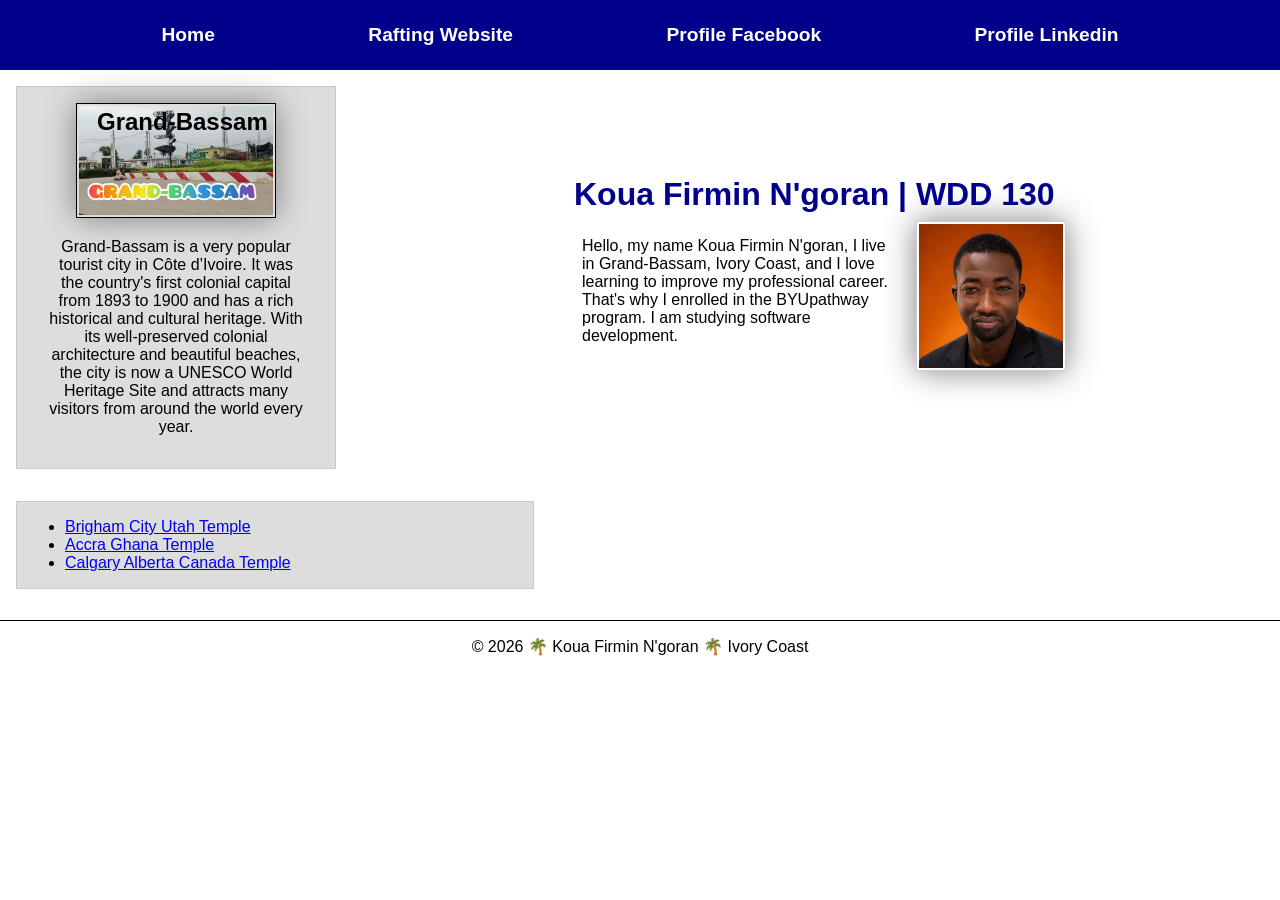
<file: index.html>
<!DOCTYPE html>
<html lang="en">

<head>
    <meta charset="UTF-8">
    <meta name="viewport" content="width=device-width, initial-scale=1.0">
    <title>WDD 130 | Koua Firmin</title>
    <meta name="description" content="Koua Firmin N'goran BYU-Pathway WDD130 course home page. A page for my first programming project website.">
    <meta name="author" content="Koua Firmin N'goran">

    <link rel="stylesheet" href="styles/styles.css">

    <link rel="preconnect" href="https://fonts.googleapis.com">
    <link rel="preconnect" href="https://fonts.gstatic.com" crossorigin>
    <link rel="stylesheet" href="https://fonts.googleapis.com/css2?family==Roboto&display=swap">
</head>

<body>
    <header>
        <nav>
            <a href="#">Home</a>
            <a href="wwr/">Rafting Website</a>
            <a href="https://www.facebook.com/profile.php?id=100080804771425">Profile Facebook</a>
            <a href="https://www.linkedin.com/in/kouafirminngoran">Profile Linkedin</a>
        </nav>
    </header>

    <div class="grid">

        <main>
            <h1>Koua Firmin N'goran | WDD 130</h1>
            <img src="images/profile.jpg" alt="Picture Koua Firmin." width="200">
            <p>Hello, my name Koua Firmin N'goran, I live in Grand-Bassam, Ivory Coast, and I love
                learning to
                improve my professional career. That's why I enrolled in the BYUpathway
                program. I am studying software development.</p>
        </main>
        <ul class="box indent">
            <li><a href="https://newsroom.churchofjesuschrist.org/media/960x540/brigham-city-utah-temple-exterior5a.jpg">Brigham City Utah Temple</a></li>
            <li><a href="https://newsroom.churchofjesuschrist.org/media/960x540/Accra-Ghana-Temple-1-6-12-1.jpg">Accra Ghana Temple</a></li>
            <li><a href="https://newsroom.churchofjesuschrist.org/media/960x540/Calgary-Exterior-East.jpg">Calgary Alberta Canada Temple</a></li>
        </ul>

        <aside class="box">
            <h2>Grand-Bassam</h2>
            <img src="images/grand-bassam.jpg" alt="Grand-Bassams">
            <p>Grand-Bassam is a very popular tourist city in Côte d’Ivoire. It was the country's first colonial capital from 1893 to 1900 and has a rich historical and cultural heritage. With its well-preserved colonial architecture and beautiful beaches, the city is now a UNESCO World Heritage Site and attracts many visitors from around the world every year.</p>
        </aside>

    </div>

    <footer>
        <p>© 2026 🌴 Koua Firmin N'goran 🌴 Ivory Coast</p>
    </footer>

</body>

</html>
</file>
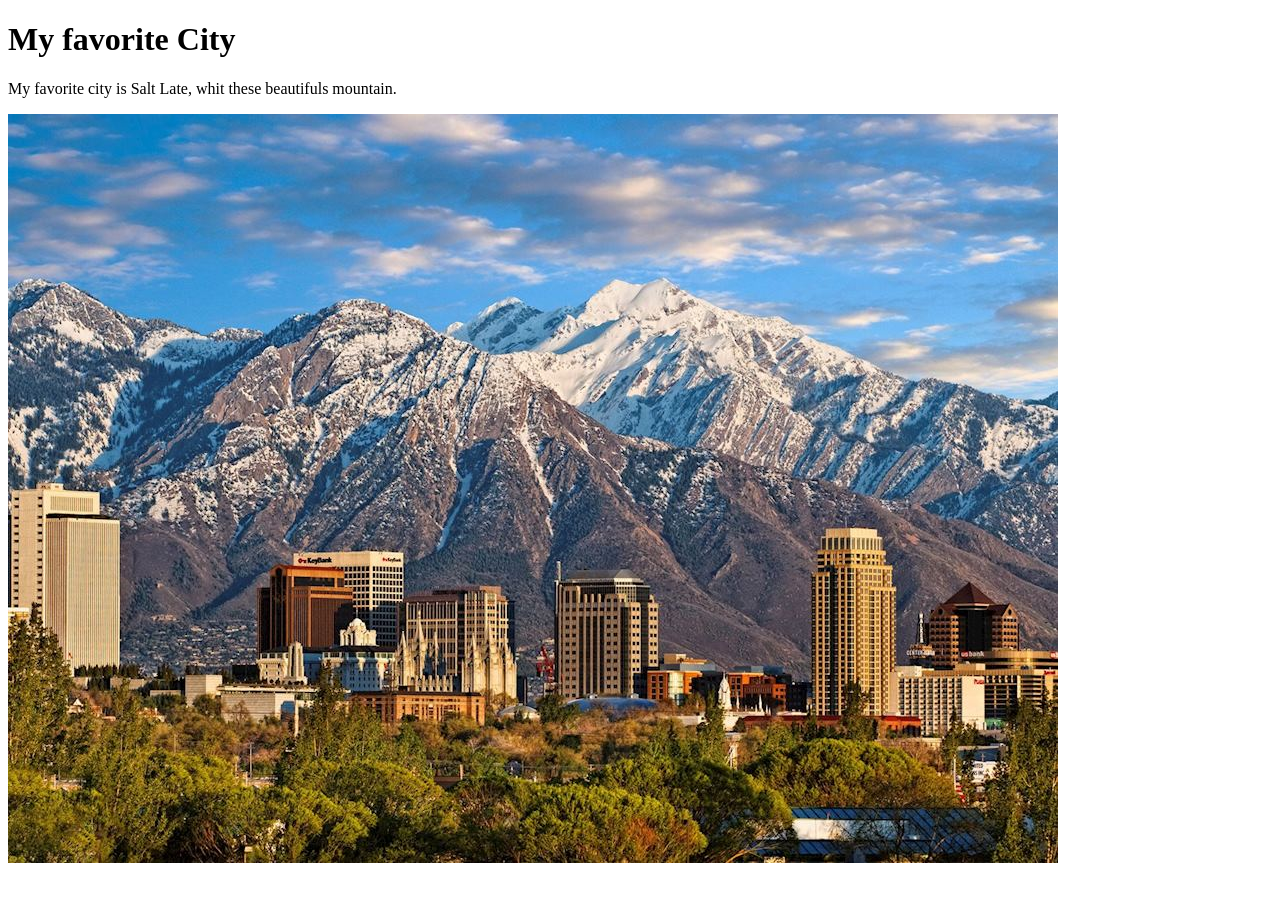
<file: week01/favorite-city.html>
<!DOCTYPE html>
<html lang="en">

<head>
    <meta charset="UTF-8">
    <meta name="viewport" content="width=device-width, initial-scale=1.0">
    <title>My favorite</title>
</head>

<body>
    <h1>My favorite City</h1>
    <p>My favorite city is Salt Late, whit these beautifuls mountain.</p>

    <img src="images/salt-lake-city.jpg" alt="Salt Late city">
</body>

</html>
</file>
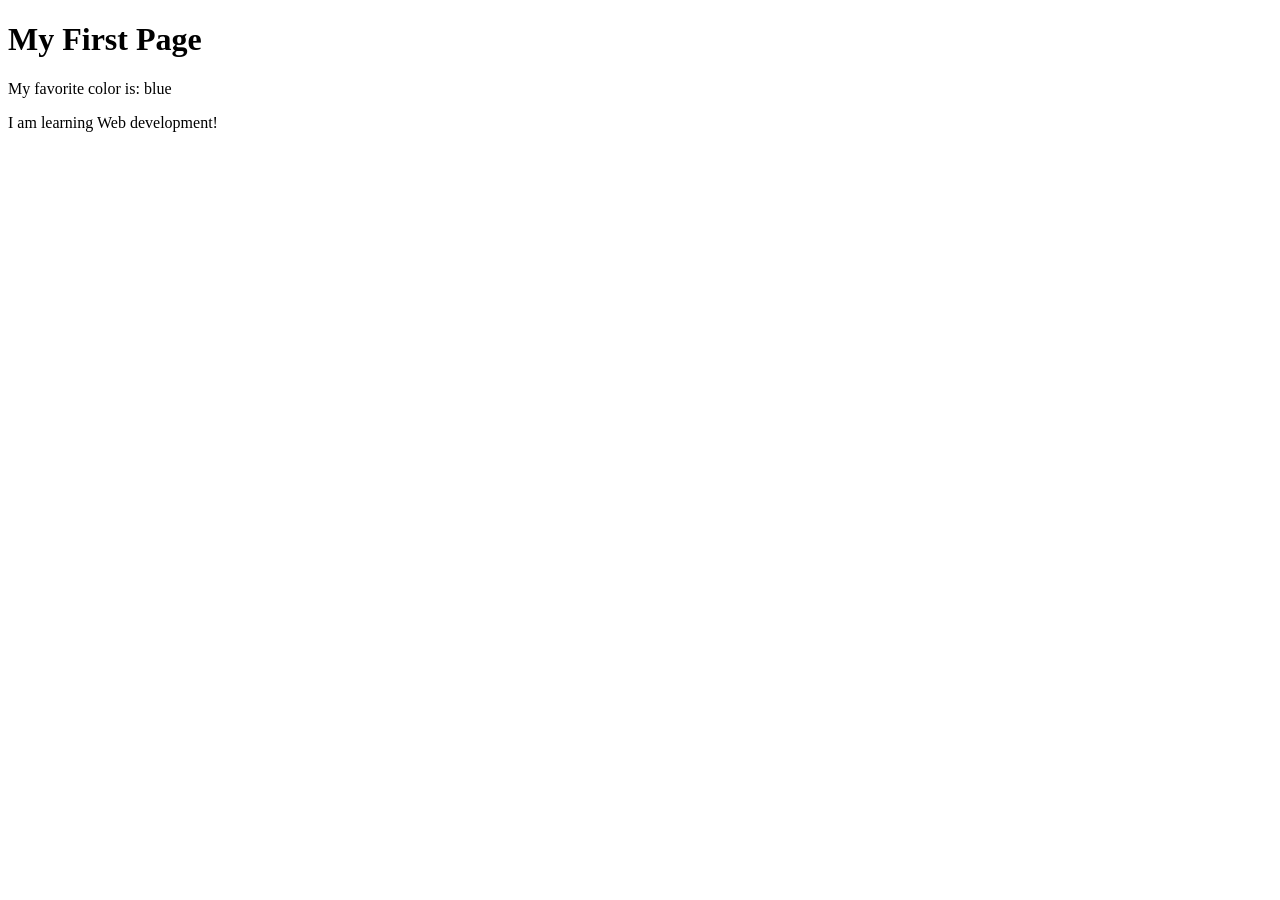
<file: week01/first-page.html>
<!DOCTYPE html>
<html lang="en">

<head>
    <meta charset="UTF-8">
    <meta name="viewport" content="width=device-width, initial-scale=1.0">
    <title>My First Page</title>
</head>

<body>
    <h1>My First Page</h1>
    <p>My favorite color is: blue</p>

    <p>I am learning Web development!</p>
</body>

</html>
</file>
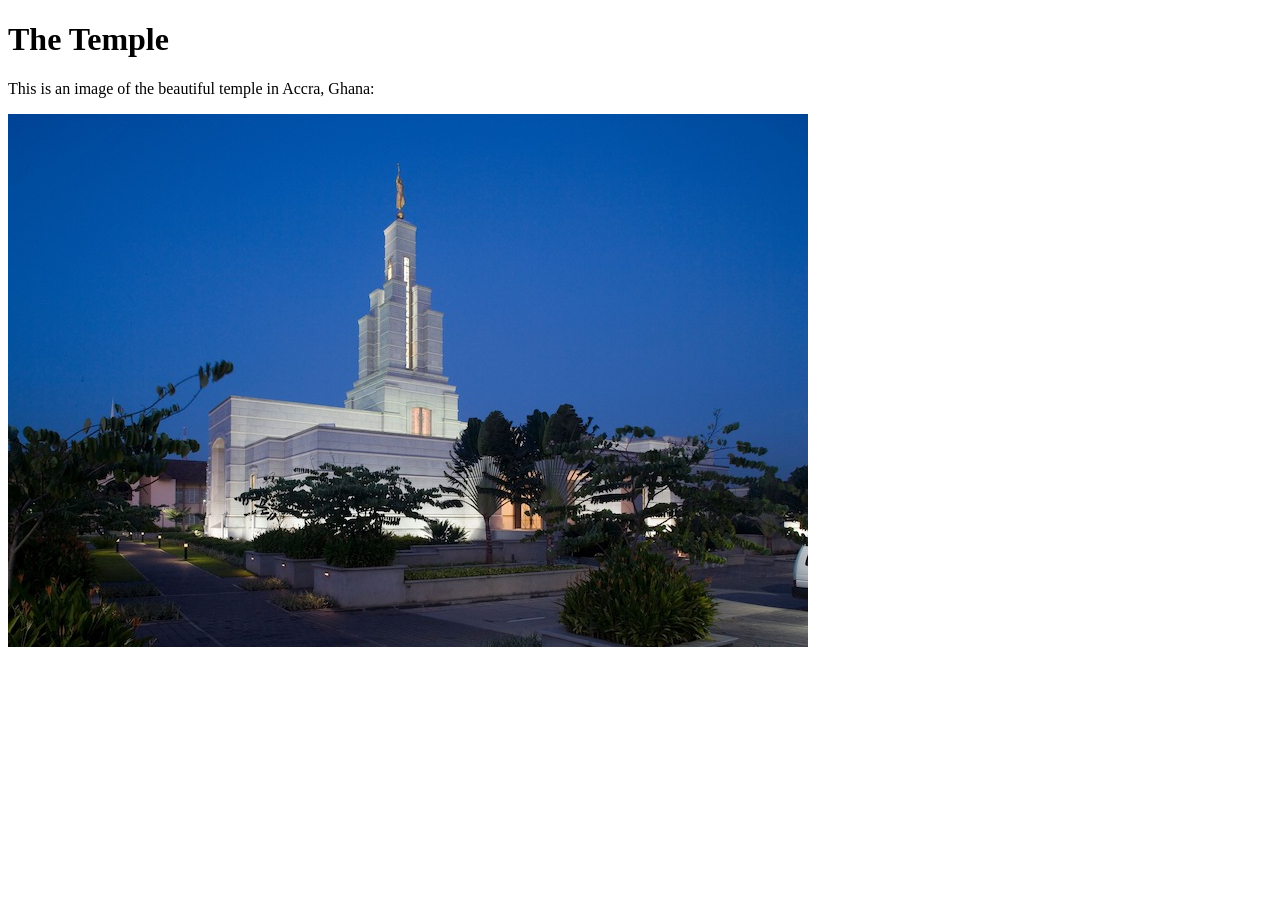
<file: week01/images-solution.html>
<!DOCTYPE html>
<html lang="en">

<head>
    <meta charset="UTF-8">
    <meta name="viewport" content="width=device-width, initial-scale=1.0">
    <title>Temple Image</title>
</head>

<body>
    <h1>The Temple</h1>
    <p>This is an image of the beautiful temple in Accra, Ghana:</p>
    <img src="images/temple-small.jpg" alt="The Accra Ghana Temple">

</body>

</html>
</file>
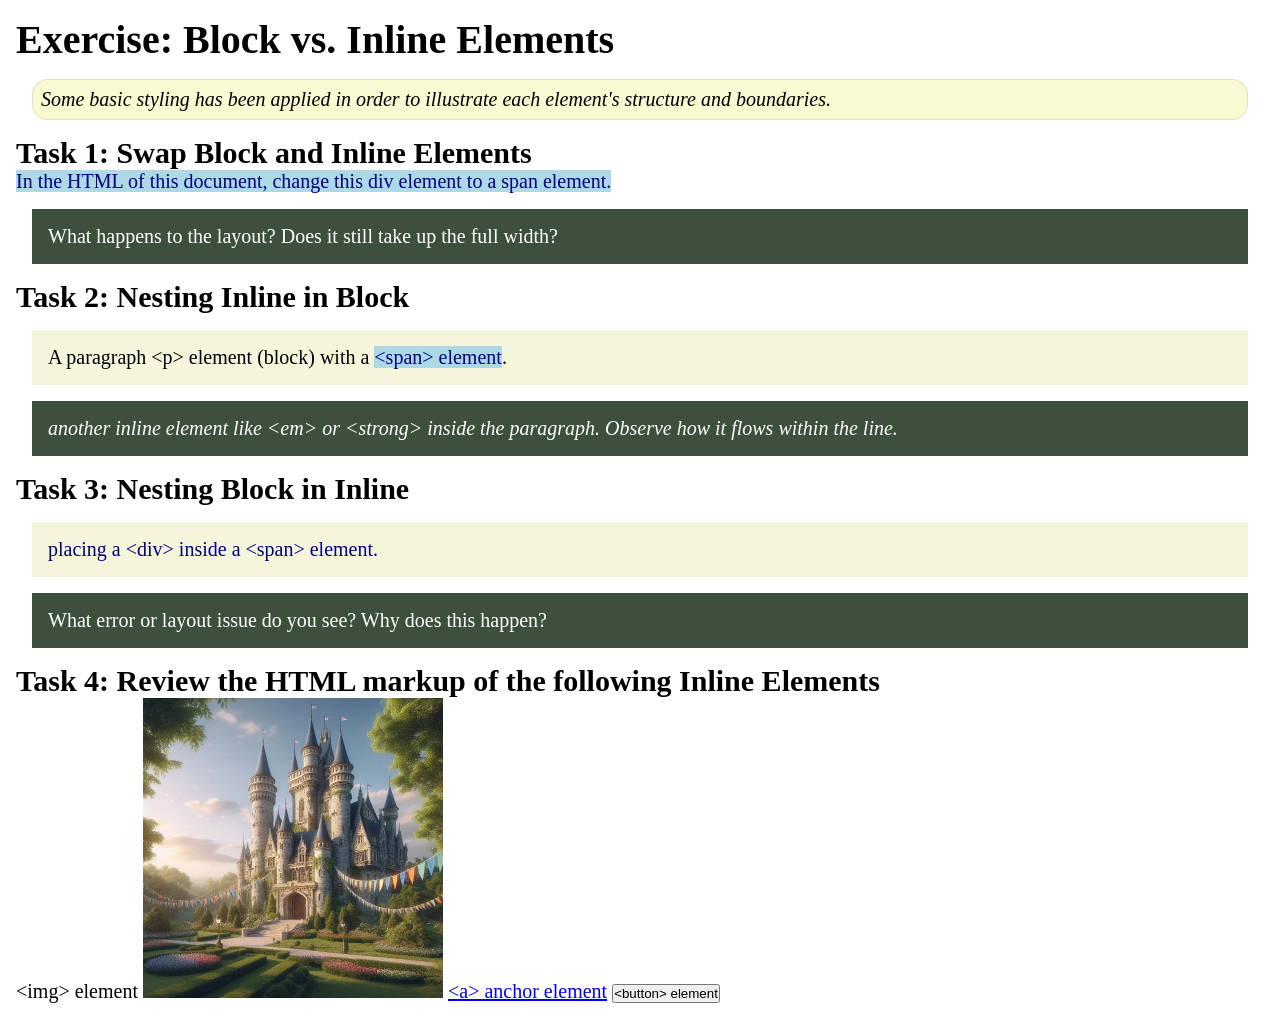
<file: week02/block-vs-inline.html>
<!DOCTYPE html>
<html lang="en">

<head>
    <meta charset="UTF-8">
    <meta name="viewport" content="width=device-width, initial-scale=1.0">
    <title>Exercise: Block vs. Inline Elements</title>
    <link rel="stylesheet" href="styles/block-vs-inline.css">
</head>

<body>
    <main>
        <h1>Exercise: Block vs. Inline Elements</h1>
        <p class="note">Some basic styling has been applied in order to illustrate each element's structure and boundaries.</p>

        <h2>Task 1: Swap Block and Inline Elements</h2>
        <span>In the HTML of this document, change this div element to a span element.</span>

        <p class="question">What happens to the layout? Does it still take up the full width?</p>

        <h2>Task 2: Nesting Inline in Block</h2>
        <p>A paragraph &lt;p&gt; element (block) with a <span>&lt;span&gt; element</span>.</p>
        <p class="question"><em> another inline element like &lt;em&gt; or &lt;strong&gt; inside the paragraph. Observe how it flows within the line.</em></p>

        <h2>Task 3: Nesting Block in Inline</h2>
        <span>
            <div> placing a &lt;div&gt; inside a &lt;span&gt; element.</div>
        </span>
        <p class="question">What error or layout issue do you see? Why does this happen?</p>

        <h2>Task 4: Review the HTML markup of the following Inline Elements</h2>
        &lt;img&gt; element
        <img src="images/castle.webp" alt="placeholder image (images are inline)" width="300" height="300">
        <a href="https://churchofjesuschrist.org">&lt;a&gt; anchor element</a>
        <button type="button">&lt;button&gt; element</button>
    </main>
</body>

</html>
</file>
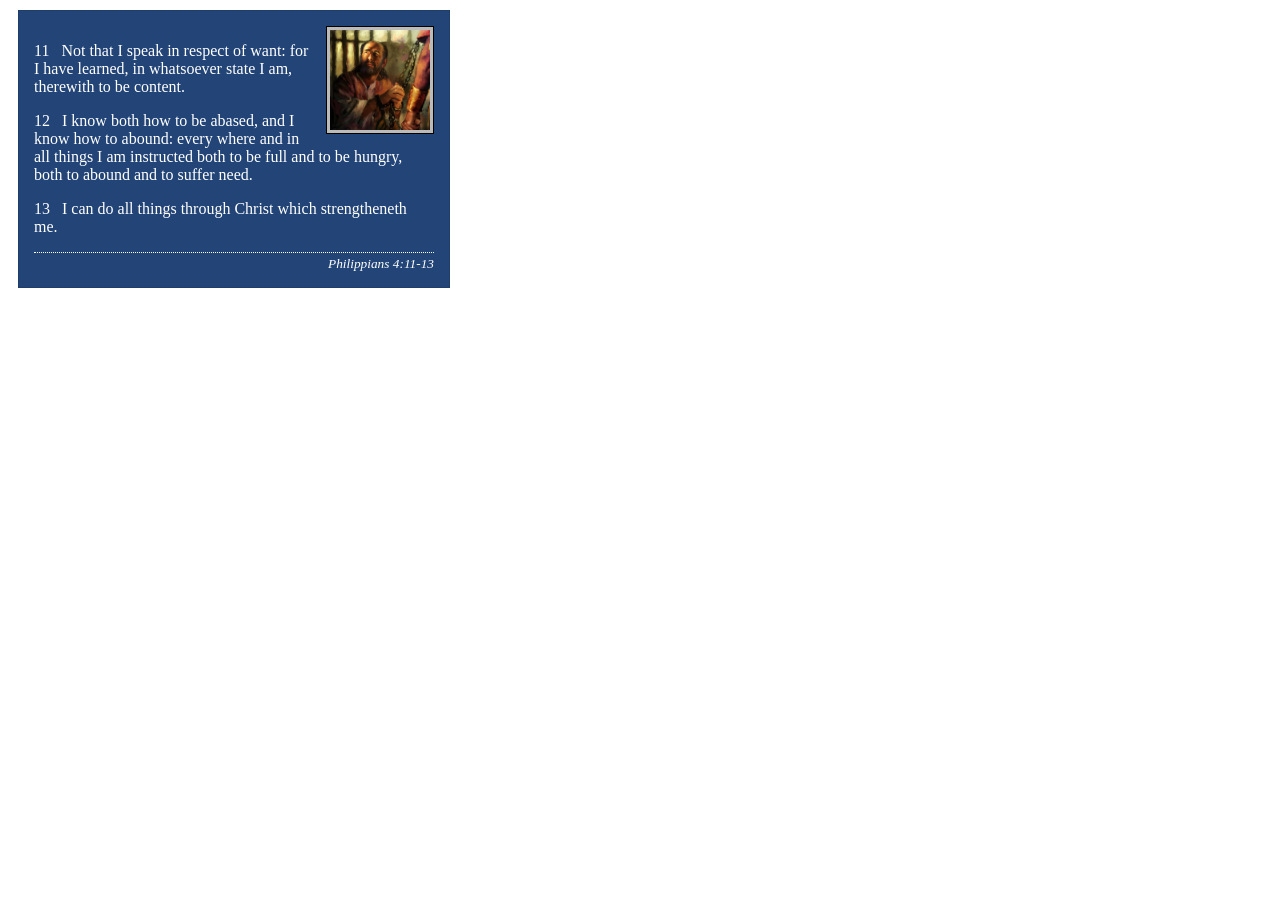
<file: week02/box-model-solution.html>
<!DOCTYPE html>
<html lang="en">

<head>
    <meta charset="UTF-8">
    <meta name="viewport" content="width=device-width, initial-scale=1.0">
    <title>Box Model Activity</title>
    <link rel="stylesheet" href="styles/box-model-solution.css">
</head>

<body>
    <main>
        <div class="callout">
            <img src="images/apostle-paul-imprisoned.webp" alt="Paul the Apostle - Imprisoned in Rome" width="200" height="200">
            <blockquote>
                <p>11 &nbsp; Not that I speak in respect of want: for I have learned, in whatsoever state I am, therewith to be content.</p>
                <p>12 &nbsp; I know both how to be abased, and I know how to abound: every where and in all things I am instructed both to be full and to be hungry, both to abound and to suffer need.</p>
                <p>13 &nbsp; I can do all things through Christ which strengtheneth me.</p>
            </blockquote>
            <cite>Philippians 4:11-13</cite>
        </div>
    </main>
</body>

</html>
</file>
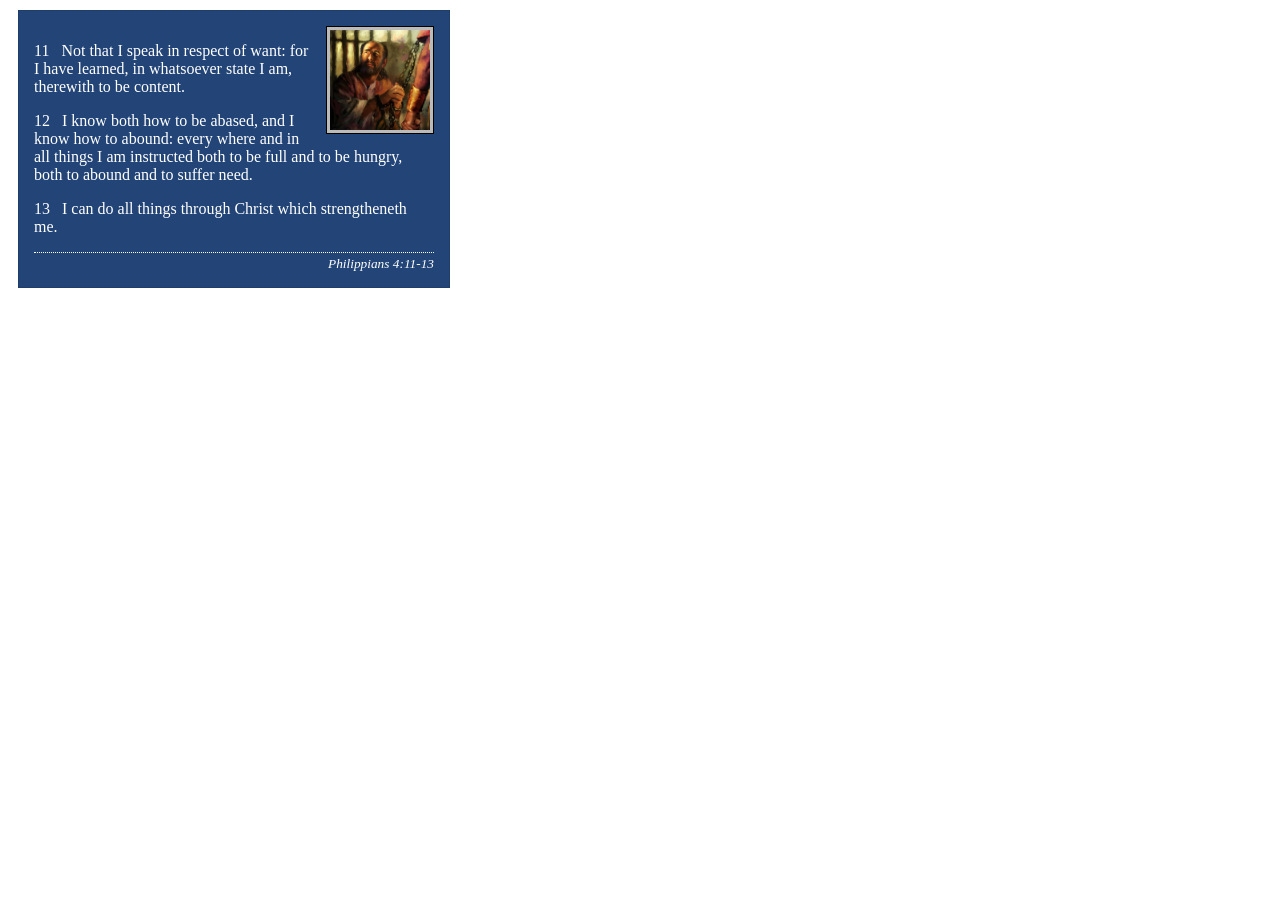
<file: week02/box-model.html>
<!DOCTYPE html>
<html lang="en">

<head>
    <meta charset="UTF-8">
    <meta name="viewport" content="width=device-width, initial-scale=1.0">
    <title>Box Model Activity</title>
    <link rel="stylesheet" href="styles/box-model.css">
</head>

<body>
    <main>
        <div class="callout">
            <img src="images/apostle-paul-imprisoned.webp" alt="Paul the Apostle - Imprisoned in Rome" width="200" height="200">
            <blockquote>
                <p>11 &nbsp; Not that I speak in respect of want: for I have learned, in whatsoever state I am, therewith to be content.</p>
                <p>12 &nbsp; I know both how to be abased, and I know how to abound: every where and in all things I am instructed both to be full and to be hungry, both to abound and to suffer need.</p>
                <p>13 &nbsp; I can do all things through Christ which strengtheneth me.</p>
            </blockquote>
            <cite>Philippians 4:11-13</cite>
        </div>
    </main>
</body>

</html>
</file>
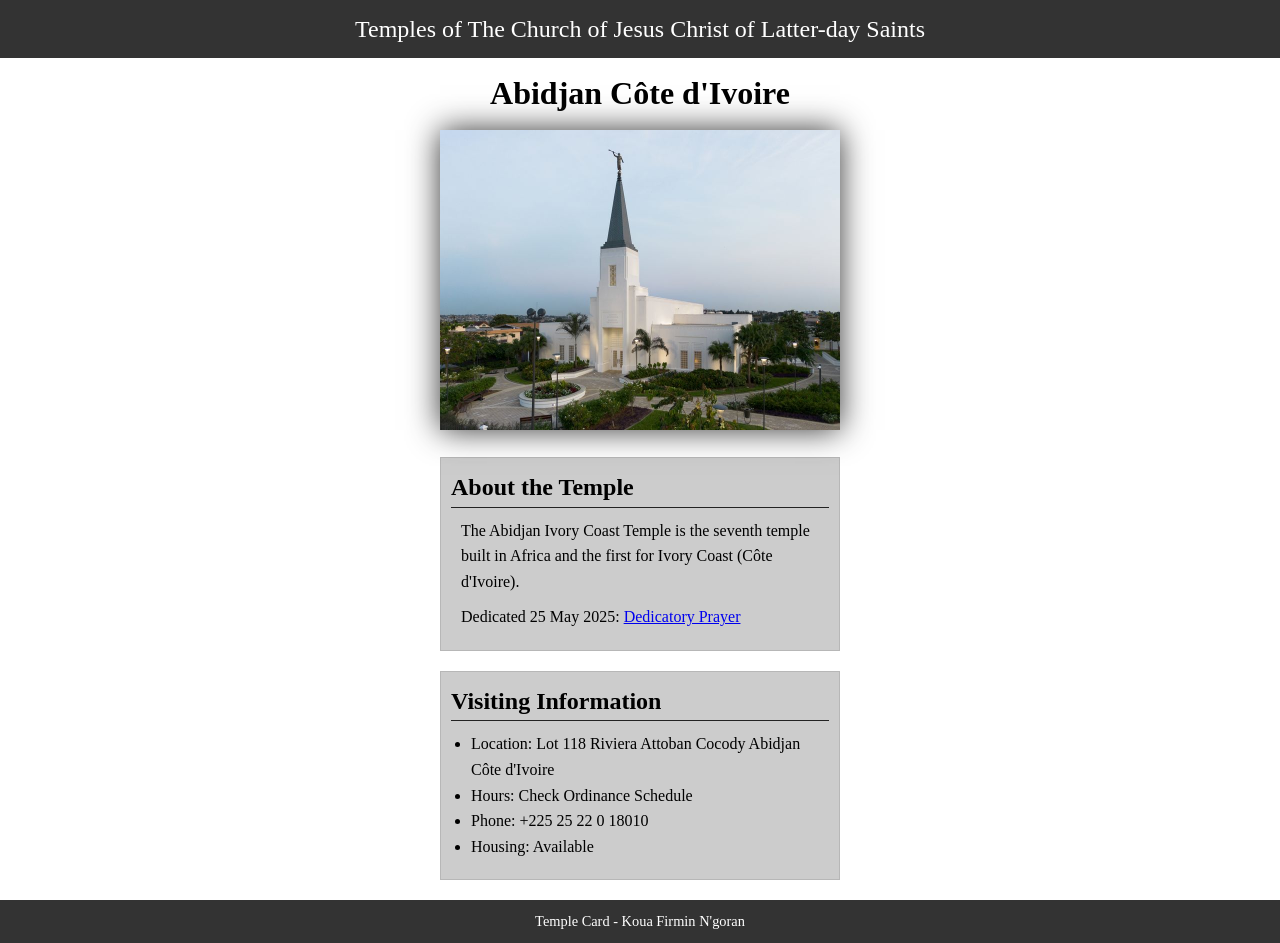
<file: week02/temple.html>
<!DOCTYPE html>
<html lang="en">

<head>
    <meta charset="UTF-8">
    <meta name="viewport" content="width=device-width, initial-scale=1.0">
    <title>Temple Card - Abidjan Côte d'Ivoire</title>
    <link rel="stylesheet" href="styles/temple.css">
</head>

<body>
    <header>
        <p>Temples of The Church of Jesus Christ of Latter-day Saints</p>
    </header>
    <main>
        <h1>Abidjan Côte d'Ivoire</h1>
        <picture>
            <img src="images/abidjan-ivory-coast.jpeg" alt="Abidjan Côte d'Ivoire Temple">
        </picture>
        <section>
            <h2>About the Temple</h2>
            <p>The Abidjan Ivory Coast Temple is the seventh temple built in Africa and the first for Ivory Coast (Côte d'Ivoire).</p>
            <p>Dedicated 25 May 2025: <a href="https://www.churchofjesuschrist.org/temples/dedicatory-prayer/abidjan-ivory-coast-temple/2025-05-25?lang=eng" target="_blank" rel="noopener noreferrer">Dedicatory Prayer</a></p>
        </section>
        <section>
            <h2>Visiting Information</h2>
            <ul>
                <li>Location: Lot 118 Riviera Attoban Cocody Abidjan Côte d'Ivoire</li>
                <li>Hours: Check Ordinance Schedule</li>
                <li>Phone: +225 25 22 0 18010</li>
                <li>Housing: Available</li>
            </ul>
        </section>
    </main>
    <footer>
        <p>Temple Card - Koua Firmin N'goran</p>
    </footer>
</body>

</html>
</file>
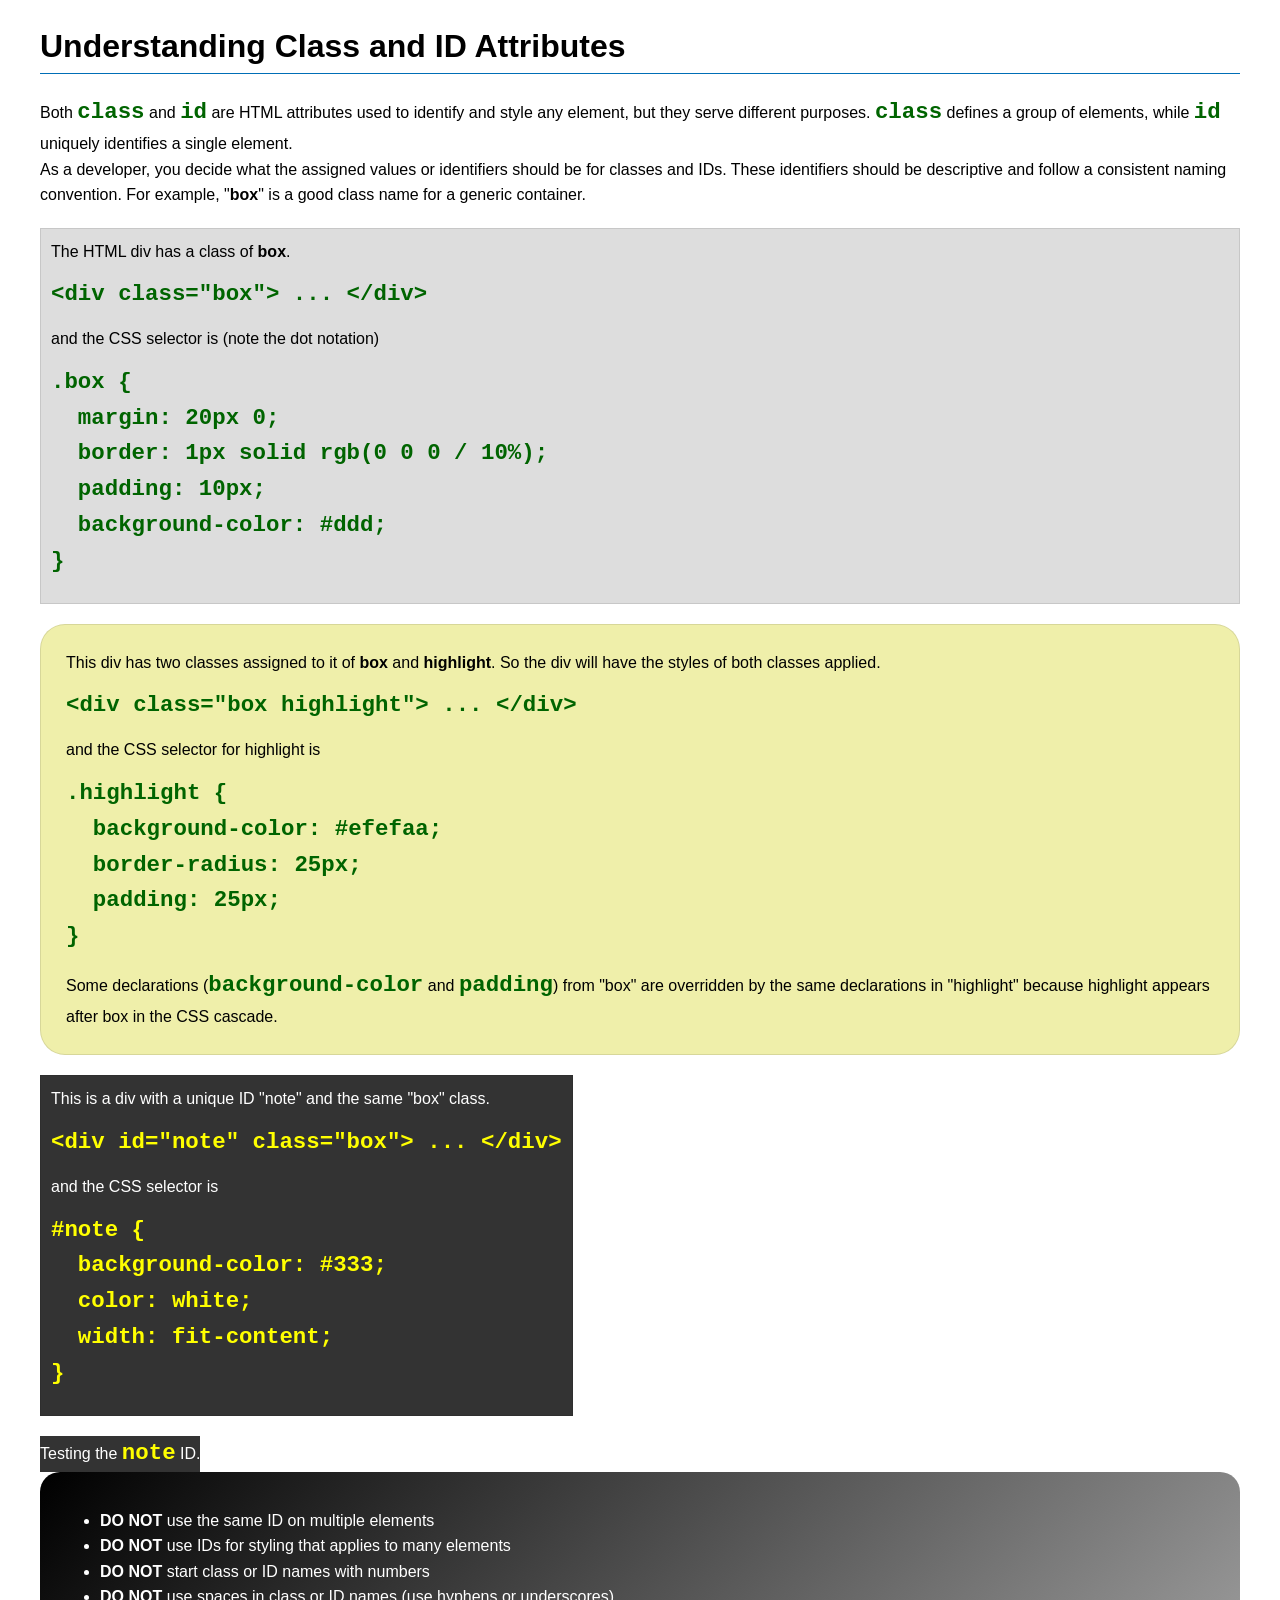
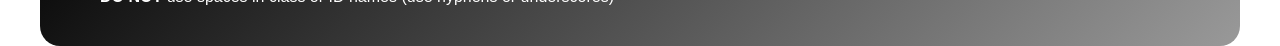
<file: week03/class-and-id.html>
<!DOCTYPE html>
<html lang="en">

<head>
    <meta charset="UTF-8">
    <meta name="viewport" content="width=device-width, initial-scale=1.0">
    <title>Class vs ID Attributes</title>
    <link rel="stylesheet" href="styles/class-and-id.css">
</head>

<body>
    <h1>Understanding Class and ID Attributes</h1>
    <p>Both <code>class</code> and <code>id</code> are HTML attributes used to identify and style any element, but they serve different purposes. <code>class</code> defines a group of elements, while <code>id</code> uniquely identifies a single element.</p>
    <p>As a developer, you decide what the assigned values or identifiers should be for classes and IDs. These identifiers should be descriptive and follow a consistent naming convention. For example, "<strong>box</strong>" is a good class name for a generic container.</p>
    <div class="box">
        <p>The HTML div has a class of <strong>box</strong>.</p>
        <pre><code class="html">&lt;div class="box"&gt; ... &lt;/div&gt;</code></pre>
        and the CSS selector is (note the dot notation)
        <pre><code class="css">.box {
  margin: 20px 0;
  border: 1px solid rgb(0 0 0 / 10%);
  padding: 10px;
  background-color: #ddd; 
}</code></pre>
    </div>

    <div class="box highlight">
        <p>This div has two classes assigned to it of <strong>box</strong> and <strong>highlight</strong>. So the div will have the styles of both classes applied.</p>
        <pre><code class="html">&lt;div class="box highlight"&gt; ... &lt;/div&gt;</code></pre>
        and the CSS selector for highlight is
        <pre><code class="css">.highlight {
  background-color: #efefaa;
  border-radius: 25px;
  padding: 25px;
}</code></pre>
        <p>Some declarations (<code>background-color</code> and <code>padding</code>) from "box" are overridden by the same declarations in "highlight" because highlight appears after box in the CSS cascade.</p>
    </div>

    <div id="note" class="box">
        <p>This is a div with a unique ID "note" and the same "box" class.</p>
        <pre><code class="html">&lt;div id="note" class="box"&gt; ... &lt;/div&gt;</code></pre>
        and the CSS selector is
        <pre><code class="css">#note {
  background-color: #333;
  color: white;
  width: fit-content;
}</code></pre>
    </div>

    <div id="note">
        <p>Testing the <code>note</code> ID.</p>
    </div>

    <section id="best-practice">
        <ul>
            <li><strong>DO NOT</strong> use the same ID on multiple elements</li>
            <li><strong>DO NOT</strong> use IDs for styling that applies to many elements</li>
            <li><strong>DO NOT</strong> start class or ID names with numbers</li>
            <li><strong>DO NOT</strong> use spaces in class or ID names (use hyphens or underscores)</li>
        </ul>
    </section>

</body>

</html>
</file>
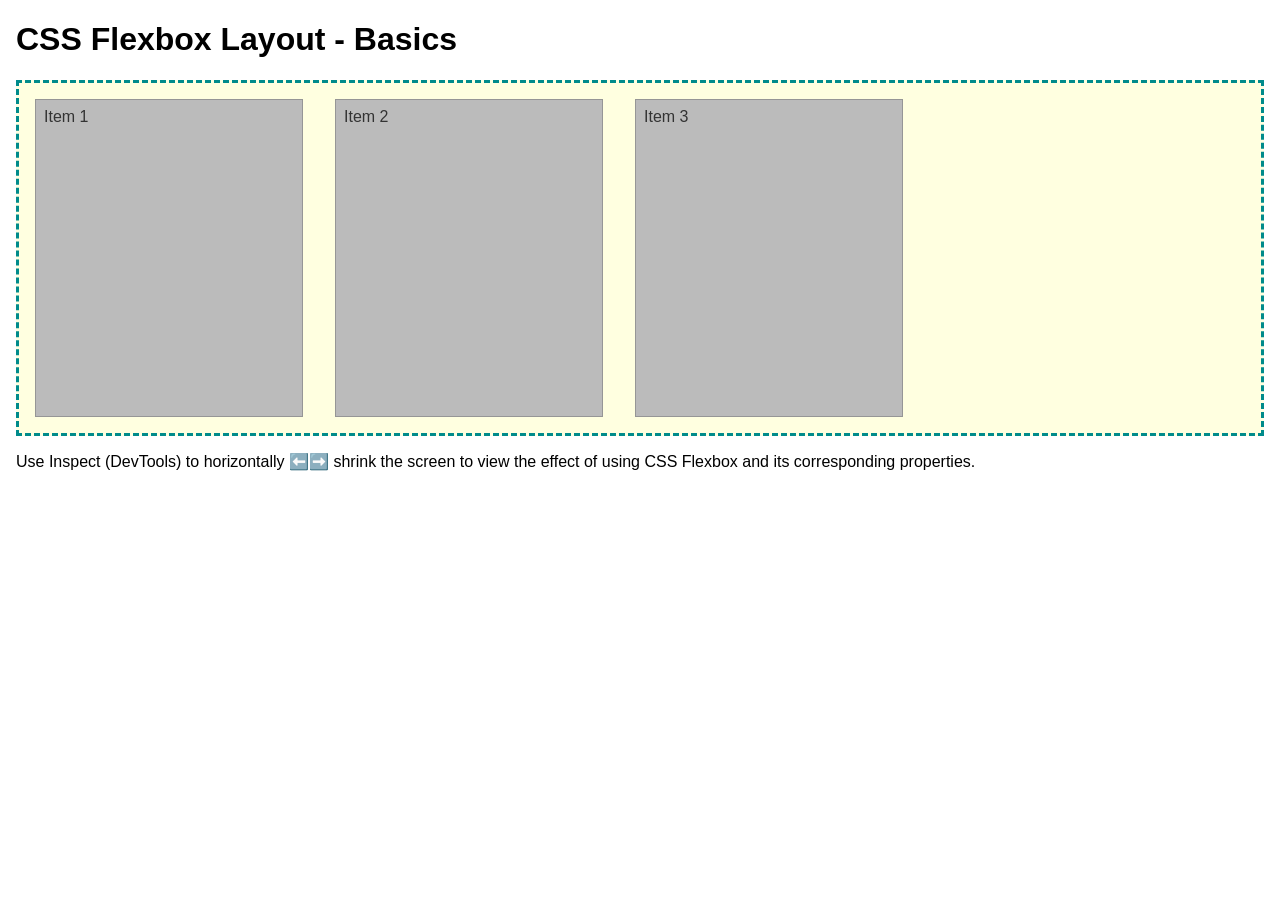
<file: week04/flexbox-layout.html>
<!DOCTYPE html>
<html lang="en">

<head>
    <meta charset="UTF-8">
    <meta name="viewport" content="width=device-width, initial-scale=1.0">
    <title>CSS Flexbox Layout - Basics</title>
    <link rel="stylesheet" href="styles/flexbox.css">
</head>

<body>
    <main>
        <h1>CSS Flexbox Layout - Basics</h1>
        <div class="flex-container">
            <div class="flex-item item1">Item 1</div>
            <div class="flex-item item2">Item 2</div>
            <div class="flex-item item3">Item 3</div>
        </div>
        <p>Use Inspect (DevTools) to horizontally ⬅️➡️ shrink the screen to view the effect of using CSS Flexbox and its corresponding properties.</p>
    </main>
</body>

</html>
</file>
<file: styles/styles.css>
* {
    margin: 0;
    padding: 0;
    box-sizing: border-box;
}

body {
    font-size: 16px;
    font-family: Roboto, Arial, sans-serif;
}

:root {
    --heading-background-color: darkblue;
    --heading-text-color: white;
    --padding: 10px;
    --margin-standard: 1rem;
    --border: 1px solid rgb(0 0 0 / 0.2);
}

nav {
    background-color: darkblue;
    padding: 1rem;
    display: flex;
    justify-content: space-evenly;
    align-items: center;
}

nav a {
    color: white;
    display: block;
    padding: 0.5rem;
    text-decoration: none;
    font-size: 1.2rem;
    font-weight: 700;
}

h1 {
    color: darkblue;
    padding: .5rem;
}

h2 {
    display: block;
    font-size: 1.5em;
    margin-block-start: 0.83em;
    margin-block-end: 0.83em;
    margin-inline-start: 0px;
    margin-inline-end: 0px;
    font-weight: bold;
}

img {
    width: 150px;
    height: auto;
    border: 1px solid black;
    padding: 2px;
    box-shadow: 0 0 30px gray;
}

p {
    padding: 1rem;
}

main {
    max-width: 500px;
    grid-column: 2;
    margin: 1rem;
}

aside {
    width: 20rem;
    margin: 1rem;
    border: 1px solid rgb(0 0 0 / 0.2);
    padding: 1rem;
    background-color: #eee;
    color: #333;
    text-align: center;
    position: relative;
    grid-column: 1;
    grid-row: 1;
    display: block;
}

aside img {
    width: 200px;
    height: auto;
}

aside h2 {
    position: absolute;
    top: 1px;
    left: 80px;
}

main img {
    width: 150px;
    height: auto;
    border: 1px solid rgb(0 0 0 / 0.2);
    padding: 2px;
    box-shadow: 0 0 30px gray;
    float: right;
    margin: 0 0 1rem 1rem;

}

footer {
    margin-top: 15px;
    border-top: 1px solid #000;
    text-align: center;
}

/* Class Selectors */

.box {
    margin: 1rem;
    border: 1px solid rgb(0, 0, 0, .1);
    padding: 1rem;
    background-color: #ddd;
    color: #000;
}

.indent {
    padding-left: 3rem;
}

header footer {
    max-width: 840px;
    margin: 0 auto;
}

.grid {
    display: grid;
    align-items: center;
}
</file>
<file: week02/styles/block-vs-inline.css>
* {
    margin: 0;
    padding: 0;
}

body {
    font-size: 20px;
    margin: 1rem;
}

p,
div {
    background-color: beige;
    margin: 1rem;
    padding: 1rem;
}

span {
    color: navy;
    background-color: lightblue;
}

code {
    margin: 0;
    padding: 0;
    color: green;
    font-size: 1.2rem;
}

.note {
    font-style: italic;
    background-color: lightgoldenrodyellow;
    border-radius: 1rem;
    border: 1px solid rgb(0 0 0 / 10%);
    margin: 1rem;
    padding: .5rem;
}

.question {
    background-color: #3d503d;
    color: #fff;
}
</file>
<file: week02/styles/box-model-solution.css>
.callout {
    max-width: 400px;
    margin: 10px;
    border: 1px solid rgb(0 0 0 / 10%);
    padding: 15px;
    background-color: #247;
    color: #fff;
}

.callout img {
    float: right;
    margin: 0 0 10px 15px;
    border: 1px solid #000;
    padding: 3px;
    background-color: #bbb;
    width: 100px;
    height: auto;
}

blockquote {
    margin: 0;
}

cite {
    display: block;
    border-top: 1px dotted #fff;
    padding-top: 3px;
    text-align: right;
    font-size: smaller;
}
</file>
<file: week02/styles/box-model.css>
.callout {
    max-width: 400px;
    margin: 10px;
    border: 1px solid rgb(0 0 0 / 10%);
    padding: 15px;
    background-color: #247;
    color: #fff;
}

.callout img {
    float: right;
    margin: 0 0 10px 15px;
    border: 1px solid #000;
    padding: 3px;
    background-color: #bbb;
    width: 100px;
    height: auto;
}

blockquote {
    margin: 0;
}

cite {
    display: block;
    border-top: 1px dotted #fff;
    padding-top: 3px;
    text-align: right;
    font-size: smaller;
}
</file>
<file: week02/styles/temple.css>
* {
    margin: 0;
    padding: 0;
}

body {
    font-family: Arial sans-serif;
    line-height: 1.6;
}

header,
footer {
    background-color: #333;
    color: #fff;
    padding: 10px;
    text-align: center;
    font-size: 1.5em;
}

main {
    width: 400px;
    margin: 0 auto;
}

h1 {
    margin: 10px;
    text-align: center;
}

h2 {
    border-bottom: 1px solid #222;
}

img {
    width: 100%;
    height: auto;
    box-shadow: 0 0 30px #333;
}

section {
    margin: 20px 0;
    border: 1px solid rgb(0 0 0 / 10%);
    padding: 10px;
    background-color: #ccc;
    font-size: 0.9;
}

section p {
    margin: 10px;
}

ul {
    margin: 10px 20px;
}

footer {
    font-size: 0.9em;
}
</file>
<file: week03/styles/class-and-id.css>
body {
    font-family: Arial, sans-serif;
    line-height: 1.6;
    margin: 0;
    padding: 0 40px;
}

h1 {
    border-bottom: 1px solid rgb(0 110 182);
    padding-bottom: 0;
}

p {
    margin: 0;
}

code {
    color: darkgreen;
    font-weight: 700;
    font-size: 1.4rem;
}

/* Class examples - can be reused */
.box {
    margin: 20px 0;
    border: 1px solid rgb(0 0 0 / 10%);
    padding: 10px;
    background-color: #ddd;
    /* this is shorthand for #dddddd */
}

.highlight {
    background-color: #efefaa;
    border-radius: 25px;
    padding: 25px;
}

/* ID examples - should be unique */

#note {
    background-color: #333;
    color: white;
    width: fit-content;
}

#note code {
    color: yellow;
}

#best-practice {
    background: linear-gradient(135deg, #000 0%, #999 100%);
    color: white;
    border-radius: 20px;
    padding: 20px;
}
</file>
<file: week04/styles/flexbox.css>
body {
    font-family: Helvetica, Arial, sans-serif;
    margin: 1rem;
}

.flex-container {
    border: 3px dashed darkcyan;
    background-color: lightyellow;
    display: flex;
    flex-wrap: wrap;
}

.flex-item {
    width: 250px;
    margin: 1rem;
    border: 1px solid rgb(0 0 0 / 20%);
    padding: 0.5rem;
    background-color: #bbb;
    color: #333;
}

.item1 {
    min-height: 100px;
}

.item2 {
    min-height: 200px;
}

.item3 {
    min-height: 300px;
}
</file>
